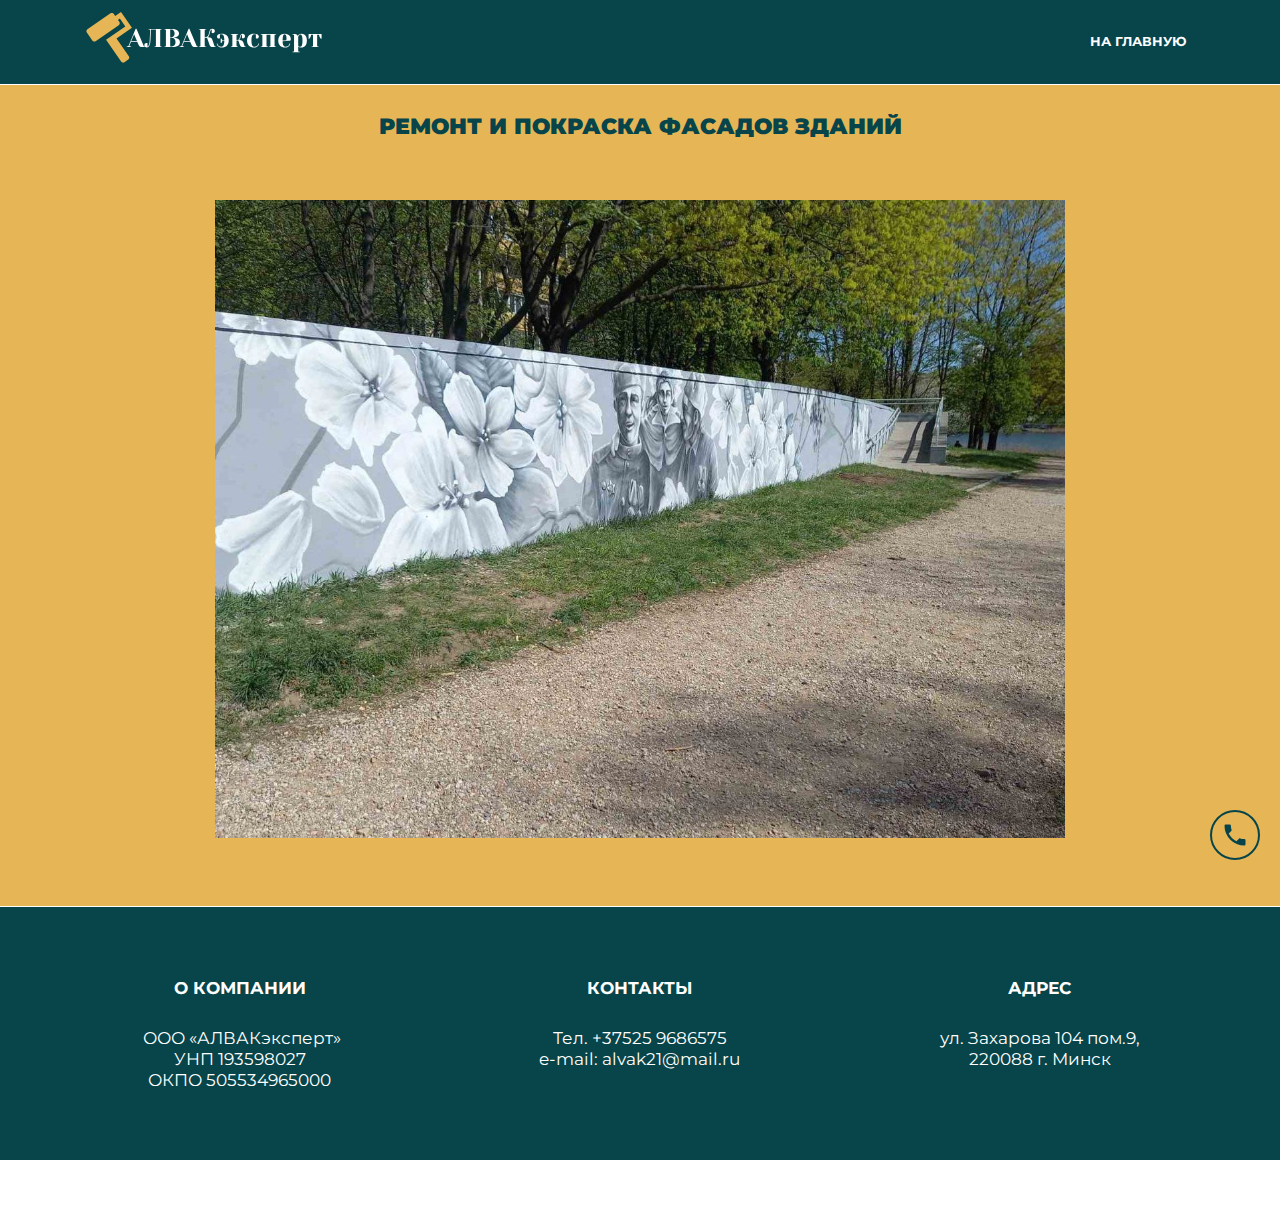
<file: facades.html>
<!DOCTYPE html>
<html lang="en">
  <head>
    <meta charset="UTF-8" />
    <meta http-equiv="X-UA-Compatible" content="IE=edge" />
    <meta name="viewport" content="width=device-width, initial-scale=1.0" />
    <meta
      name="keywords"
      content="АЛВАКэксперт, алвак, ремонт минск, ремонт подъездов, почтовые ящики минск"
    />
    <meta
      name="description"
      content="Компания, выполняющая все виды ремонтых работ в городе Минске"
    />
    <link rel="stylesheet" href="style/style.css" />
    <title>АЛВАКэксперт - все виды ремонта</title>
  </head>
  <body>
    <header class="header">
      <div class="container">
        <a class="header__logo" href="/">
          <svg
            width="154"
            height="49"
            viewBox="0 0 154 49"
            fill="none"
            xmlns="http://www.w3.org/2000/svg"
          >
            <path
              d="M31.68 28.76L32.96 28.28L37.36 17.64H37.84L42.4 28.52L43.2 28.76V29H41.28C40.7253 29 40.272 28.8773 39.92 28.632C39.568 28.376 39.3067 28.0453 39.136 27.64L38.32 25.72H34.496L33.44 28.28L34.64 28.76V29H31.68V28.76ZM34.656 25.32H38.16L36.4 21.112L34.656 25.32ZM44.315 29.24C43.8457 29.24 43.4617 29.1067 43.163 28.84C42.8643 28.5627 42.715 28.216 42.715 27.8C42.715 27.3947 42.8377 27.0693 43.083 26.824C43.3283 26.568 43.6323 26.44 43.995 26.44C44.0803 26.44 44.1657 26.4507 44.251 26.472C44.3363 26.4827 44.395 26.488 44.427 26.488L44.635 26.52V28.76C44.987 28.6533 45.2857 28.3333 45.531 27.8C45.787 27.256 45.9417 26.3227 45.995 25L46.315 18.36L45.195 18.04V17.8H53.435V18.04L52.475 18.28V28.52L53.435 28.76V29H48.875V28.76L49.835 28.52V18.2H46.795L46.475 25C46.3897 26.5253 46.155 27.6133 45.771 28.264C45.387 28.9147 44.9017 29.24 44.315 29.24ZM55.0344 28.76L55.9944 28.52V18.28L55.0344 18.04V17.8H59.3544C60.9757 17.8 62.165 18.0613 62.9224 18.584C63.6904 19.096 64.0744 19.768 64.0744 20.6C64.0744 21.176 63.909 21.64 63.5784 21.992C63.2477 22.344 62.8264 22.6053 62.3144 22.776C61.7704 22.968 61.1837 23.0693 60.5544 23.08V23.16C61.333 23.192 62.0104 23.3093 62.5864 23.512C63.173 23.704 63.6584 24.0027 64.0424 24.408C64.437 24.8133 64.6344 25.3307 64.6344 25.96C64.6344 26.9093 64.245 27.656 63.4664 28.2C62.6877 28.7333 61.4237 29 59.6744 29H55.0344V28.76ZM59.3544 22.92C59.7064 22.92 60.0317 22.824 60.3304 22.632C60.6397 22.4293 60.885 22.152 61.0664 21.8C61.2584 21.4373 61.3544 21.0373 61.3544 20.6C61.3544 20.1307 61.2584 19.7147 61.0664 19.352C60.885 18.9893 60.6397 18.7067 60.3304 18.504C60.0317 18.3013 59.7064 18.2 59.3544 18.2H58.6344V22.92H59.3544ZM59.6744 28.6C60.3357 28.6 60.8744 28.3653 61.2904 27.896C61.7064 27.4267 61.9144 26.7813 61.9144 25.96C61.9144 25.1387 61.7064 24.4933 61.2904 24.024C60.8744 23.5547 60.3357 23.32 59.6744 23.32H58.6344V28.6H59.6744ZM64.305 28.76L65.585 28.28L69.985 17.64H70.465L75.025 28.52L75.825 28.76V29H73.905C73.3503 29 72.897 28.8773 72.545 28.632C72.193 28.376 71.9317 28.0453 71.761 27.64L70.945 25.72H67.121L66.065 28.28L67.265 28.76V29H64.305V28.76ZM67.281 25.32H70.785L69.025 21.112L67.281 25.32ZM76.3 28.76L77.26 28.52V18.28L76.3 18.04V17.8H80.86V18.04L79.9 18.28V22.84H80.7C81.5 22.84 82.0333 22.3333 82.3 21.32L82.86 19.24C82.988 18.7493 83.196 18.36 83.484 18.072C83.7827 17.784 84.1347 17.64 84.54 17.64C85.0093 17.64 85.3933 17.7787 85.692 18.056C85.9907 18.3227 86.14 18.664 86.14 19.08C86.14 19.4853 86.0173 19.816 85.772 20.072C85.5267 20.3173 85.2227 20.44 84.86 20.44C84.7107 20.44 84.5613 20.4293 84.412 20.408L84.22 20.36V18.12C84.0387 18.1627 83.868 18.2853 83.708 18.488C83.548 18.68 83.4253 18.9307 83.34 19.24L82.78 21.32C82.62 21.9067 82.4067 22.3333 82.14 22.6C82.0227 22.728 81.8893 22.8347 81.74 22.92H82.14C83.4413 22.92 84.2413 23.3733 84.54 24.28L85.98 28.52L86.78 28.76V29H84.86C84.2947 29 83.8573 28.8827 83.548 28.648C83.2387 28.4133 83.0093 28.0773 82.86 27.64L81.34 23.24H79.9V28.52L80.86 28.76V29H76.3V28.76ZM90.3794 29.24C89.782 29.24 89.254 29.128 88.7954 28.904C88.3367 28.6693 87.9794 28.36 87.7234 27.976C87.4674 27.592 87.3394 27.1867 87.3394 26.76H87.7394C87.7394 27.1013 87.8407 27.4373 88.0434 27.768C88.2567 28.088 88.5394 28.3493 88.8914 28.552C89.254 28.744 89.6434 28.84 90.0594 28.84C90.6354 28.84 91.0887 28.584 91.4194 28.072C91.75 27.5493 91.9367 26.632 91.9794 25.32H90.7794C90.7154 25.5547 90.5874 25.8373 90.3954 26.168C90.342 26.2533 90.294 26.3227 90.2514 26.376C90.2087 26.4293 90.1714 26.4773 90.1394 26.52H89.7394V23.72H90.1394L90.3954 24.088C90.598 24.4187 90.726 24.696 90.7794 24.92H91.9794C91.9794 23.5013 91.8087 22.5093 91.4674 21.944C91.1367 21.368 90.6674 21.08 90.0594 21.08C89.8354 21.08 89.6434 21.1067 89.4834 21.16L89.2594 21.24V23.64L89.0514 23.688C88.8807 23.7093 88.7367 23.72 88.6194 23.72C88.2567 23.72 87.9634 23.6133 87.7394 23.4C87.526 23.176 87.4194 22.8827 87.4194 22.52C87.4194 22.0293 87.6647 21.6133 88.1554 21.272C88.6567 20.9307 89.398 20.76 90.3794 20.76C91.734 20.76 92.79 21.1387 93.5474 21.896C94.3154 22.6427 94.6994 23.6773 94.6994 25C94.6994 26.3227 94.3154 27.3627 93.5474 28.12C92.79 28.8667 91.734 29.24 90.3794 29.24ZM95.9838 28.76L96.9438 28.52V21.48L95.9838 21.24V21H100.464V21.24L99.5038 21.48V24.6H100.064C100.373 24.6 100.64 24.504 100.864 24.312C101.088 24.1093 101.248 23.8587 101.344 23.56L101.744 22.12C102 21.2667 102.48 20.84 103.184 20.84C103.664 20.84 104.037 20.968 104.304 21.224C104.57 21.48 104.704 21.832 104.704 22.28C104.704 22.6853 104.592 23 104.368 23.224C104.154 23.448 103.866 23.56 103.504 23.56C103.354 23.56 103.205 23.5493 103.056 23.528L102.864 23.48V21.32C102.544 21.4053 102.33 21.672 102.224 22.12L101.824 23.56C101.717 23.9333 101.541 24.232 101.296 24.456C101.21 24.5413 101.093 24.616 100.944 24.68H101.424C102.053 24.68 102.544 24.808 102.896 25.064C103.258 25.3093 103.514 25.6347 103.664 26.04L104.464 28.52L105.264 28.76V29H103.584C103.018 29 102.56 28.872 102.208 28.616C101.866 28.36 101.632 28.0347 101.504 27.64L100.624 25H99.5038V28.52L100.464 28.76V29H95.9838V28.76ZM110.304 29.24C108.938 29.24 107.877 28.8667 107.12 28.12C106.362 27.3627 105.984 26.3227 105.984 25C105.984 23.6773 106.362 22.6427 107.12 21.896C107.877 21.1387 108.938 20.76 110.304 20.76C111.285 20.76 112.021 20.9307 112.512 21.272C113.013 21.6133 113.264 22.0293 113.264 22.52C113.264 22.8827 113.152 23.176 112.928 23.4C112.714 23.6133 112.426 23.72 112.064 23.72C111.914 23.72 111.765 23.7093 111.616 23.688L111.424 23.64V21.24L111.2 21.16C111.04 21.1067 110.848 21.08 110.624 21.08C110.016 21.08 109.541 21.368 109.2 21.944C108.869 22.52 108.704 23.5387 108.704 25C108.704 26.4187 108.869 27.416 109.2 27.992C109.541 28.5573 110.016 28.84 110.624 28.84C111.04 28.84 111.424 28.744 111.776 28.552C112.138 28.3493 112.421 28.088 112.624 27.768C112.837 27.4373 112.944 27.1013 112.944 26.76H113.344C113.344 27.1867 113.216 27.592 112.96 27.976C112.704 28.36 112.346 28.6693 111.888 28.904C111.429 29.128 110.901 29.24 110.304 29.24ZM114.468 29V28.76L115.428 28.52V21.48L114.468 21.24V21H123.908V21.24L122.948 21.48V28.52L123.908 28.76V29H119.428V28.76L120.388 28.52V21.4H117.988V28.52L118.948 28.76V29H114.468ZM129.507 29.24C128.142 29.24 127.08 28.8667 126.323 28.12C125.566 27.3627 125.187 26.3227 125.187 25C125.187 24.136 125.352 23.384 125.683 22.744C126.014 22.104 126.472 21.6133 127.059 21.272C127.656 20.9307 128.339 20.76 129.107 20.76C129.875 20.76 130.547 20.904 131.123 21.192C131.71 21.48 132.158 21.8693 132.467 22.36C132.787 22.84 132.947 23.3733 132.947 23.96C132.947 24.2267 132.92 24.456 132.867 24.648L132.787 24.92C132.328 25.016 131.832 25.096 131.299 25.16C130.179 25.32 129.048 25.4 127.907 25.4C127.907 26.6373 128.078 27.5227 128.419 28.056C128.76 28.5787 129.23 28.84 129.827 28.84C130.243 28.84 130.627 28.744 130.979 28.552C131.342 28.3493 131.624 28.088 131.827 27.768C132.04 27.4373 132.147 27.1013 132.147 26.76H132.547C132.547 27.1867 132.419 27.592 132.163 27.976C131.907 28.36 131.55 28.6693 131.091 28.904C130.632 29.128 130.104 29.24 129.507 29.24ZM127.907 25C128.59 25 129.144 24.9733 129.571 24.92C129.752 24.9093 129.944 24.8827 130.147 24.84C130.158 24.7867 130.184 24.6693 130.227 24.488C130.28 24.2213 130.307 23.9387 130.307 23.64C130.307 22.7547 130.19 22.1093 129.955 21.704C129.72 21.288 129.438 21.08 129.107 21.08C128.307 21.08 127.907 22.3867 127.907 25ZM133.98 31.96L134.94 31.72V21.48L133.98 21.24V21H135.42C136.049 21 136.545 21.2027 136.908 21.608C137.047 21.768 137.164 21.9653 137.26 22.2C137.399 21.9227 137.575 21.6827 137.788 21.48C138.268 21 138.865 20.76 139.58 20.76C140.209 20.76 140.769 20.9253 141.26 21.256C141.751 21.576 142.14 22.056 142.428 22.696C142.716 23.3253 142.86 24.0933 142.86 25C142.86 26.3653 142.54 27.416 141.9 28.152C141.271 28.8773 140.417 29.24 139.34 29.24C138.828 29.24 138.38 29.1333 137.996 28.92C137.836 28.8453 137.671 28.7387 137.5 28.6V31.72L138.46 31.96V32.2H133.98V31.96ZM138.7 28.76C139.159 28.76 139.511 28.4933 139.756 27.96C140.012 27.4267 140.14 26.44 140.14 25C140.14 23.624 140.023 22.6693 139.788 22.136C139.564 21.592 139.281 21.32 138.94 21.32C138.535 21.32 138.172 21.5333 137.852 21.96C137.713 22.1413 137.596 22.3547 137.5 22.6V28.12C137.649 28.2693 137.767 28.376 137.852 28.44C138.14 28.6533 138.423 28.76 138.7 28.76ZM145.66 28.76L146.62 28.52V21.4H145.42C145.42 21.9867 145.244 22.5787 144.892 23.176C144.753 23.4 144.583 23.608 144.38 23.8H143.9V21H151.9V23.8H151.42C151.217 23.6187 151.041 23.4107 150.892 23.176C150.551 22.6 150.38 22.008 150.38 21.4H149.18V28.52L150.14 28.76V29H145.66V28.76Z"
              fill="white"
            />
            <g clip-path="url(#clip0_73_13)">
              <path
                d="M24.7462 9.8065L23.9025 8.58474C23.6787 8.26072 23.339 8.03634 22.9581 7.96098C22.5773 7.88562 22.1864 7.96545 21.8715 8.18291L7.62391 18.0219C7.30901 18.2393 7.09591 18.5766 7.03148 18.9595C6.96704 19.3424 7.05655 19.7395 7.28032 20.0635L10.6551 24.9506C10.8789 25.2746 11.2186 25.499 11.5995 25.5743C11.9804 25.6497 12.3713 25.5698 12.6862 25.3524L26.9337 15.5134C27.2486 15.296 27.4617 14.9587 27.5262 14.5758C27.5906 14.1929 27.5011 13.7958 27.2773 13.4718L26.4336 12.25L27.6209 11.4301L30.9957 16.3171L19.1228 24.5162L28.4035 37.9555C28.6273 38.2795 28.967 38.5039 29.3479 38.5793C29.7288 38.6546 30.1197 38.5748 30.4345 38.3574L32.8091 36.7175C33.124 36.5001 33.3371 36.1628 33.4016 35.7799C33.466 35.397 33.3765 34.9999 33.1527 34.6759L25.5594 23.6801L35.0577 17.1208L28.3081 7.34675L24.7462 9.8065Z"
                fill="#E6B656"
              />
            </g>
            <defs>
              <clipPath id="clip0_73_13">
                <rect
                  width="34.6294"
                  height="35.6343"
                  fill="white"
                  transform="translate(0 19.6779) rotate(-34.6279)"
                />
              </clipPath>
            </defs>
          </svg>
        </a>
        <nav class="header__navigation">
          <ul class="header__menu">
            <li class="header__nav">
              <a href="/">на главную</a>
            </li>
          </ul>
        </nav>
        <div class="menuMobile">
          <a href="/">на главную</a>
        </div>
      </div>
    </header>

    <section class="facades">
      <div class="container">
        <h2 class="facades__subtitle">Ремонт и покраска фасадов зданий</h2>
        <div class="facades__block">
          <div class="facades__picture">
            <img src="media/facades/facades1.jpg" alt="img1" />
          </div>
        </div>
      </div>
    </section>

    <footer class="footer">
      <div class="container">
        <article class="footer__item">
          <h3 class="footer__title">О компании</h3>
          <p class="footer__text">
             ООО «АЛВАКэксперт»<br />УНП 193598027<br />ОКПО 505534965000
          </p>
        </article>
        <article class="footer__item">
          <h3 class="footer__title">Контакты</h3>
          <p class="footer__text">
            Тел. +37525 9686575 <br />e-mail: alvak21@mail.ru
          </p>
        </article>
        <article class="footer__item">
          <h3 class="footer__title footer__title-about">Адрес</h3>
          <p class="footer__text">
            ул. Захарова 104 пом.9, <br />220088 г. Минск
          </p>
        </article>
      </div>
    </footer>
    <a class="phone" href="tel:+375259686575">
      <svg style="width: 28px; height: 28px" viewBox="0 0 24 24">
        <path
          fill="#08454a"
          d="M6.62,10.79C8.06,13.62 10.38,15.94 13.21,17.38L15.41,15.18C15.69,14.9 16.08,14.82 16.43,14.93C17.55,15.3 18.75,15.5 20,15.5A1,1 0 0,1 21,16.5V20A1,1 0 0,1 20,21A17,17 0 0,1 3,4A1,1 0 0,1 4,3H7.5A1,1 0 0,1 8.5,4C8.5,5.25 8.7,6.45 9.07,7.57C9.18,7.92 9.1,8.31 8.82,8.59L6.62,10.79Z"
        />
      </svg>
    </a>
  </body>
</html>
</file>
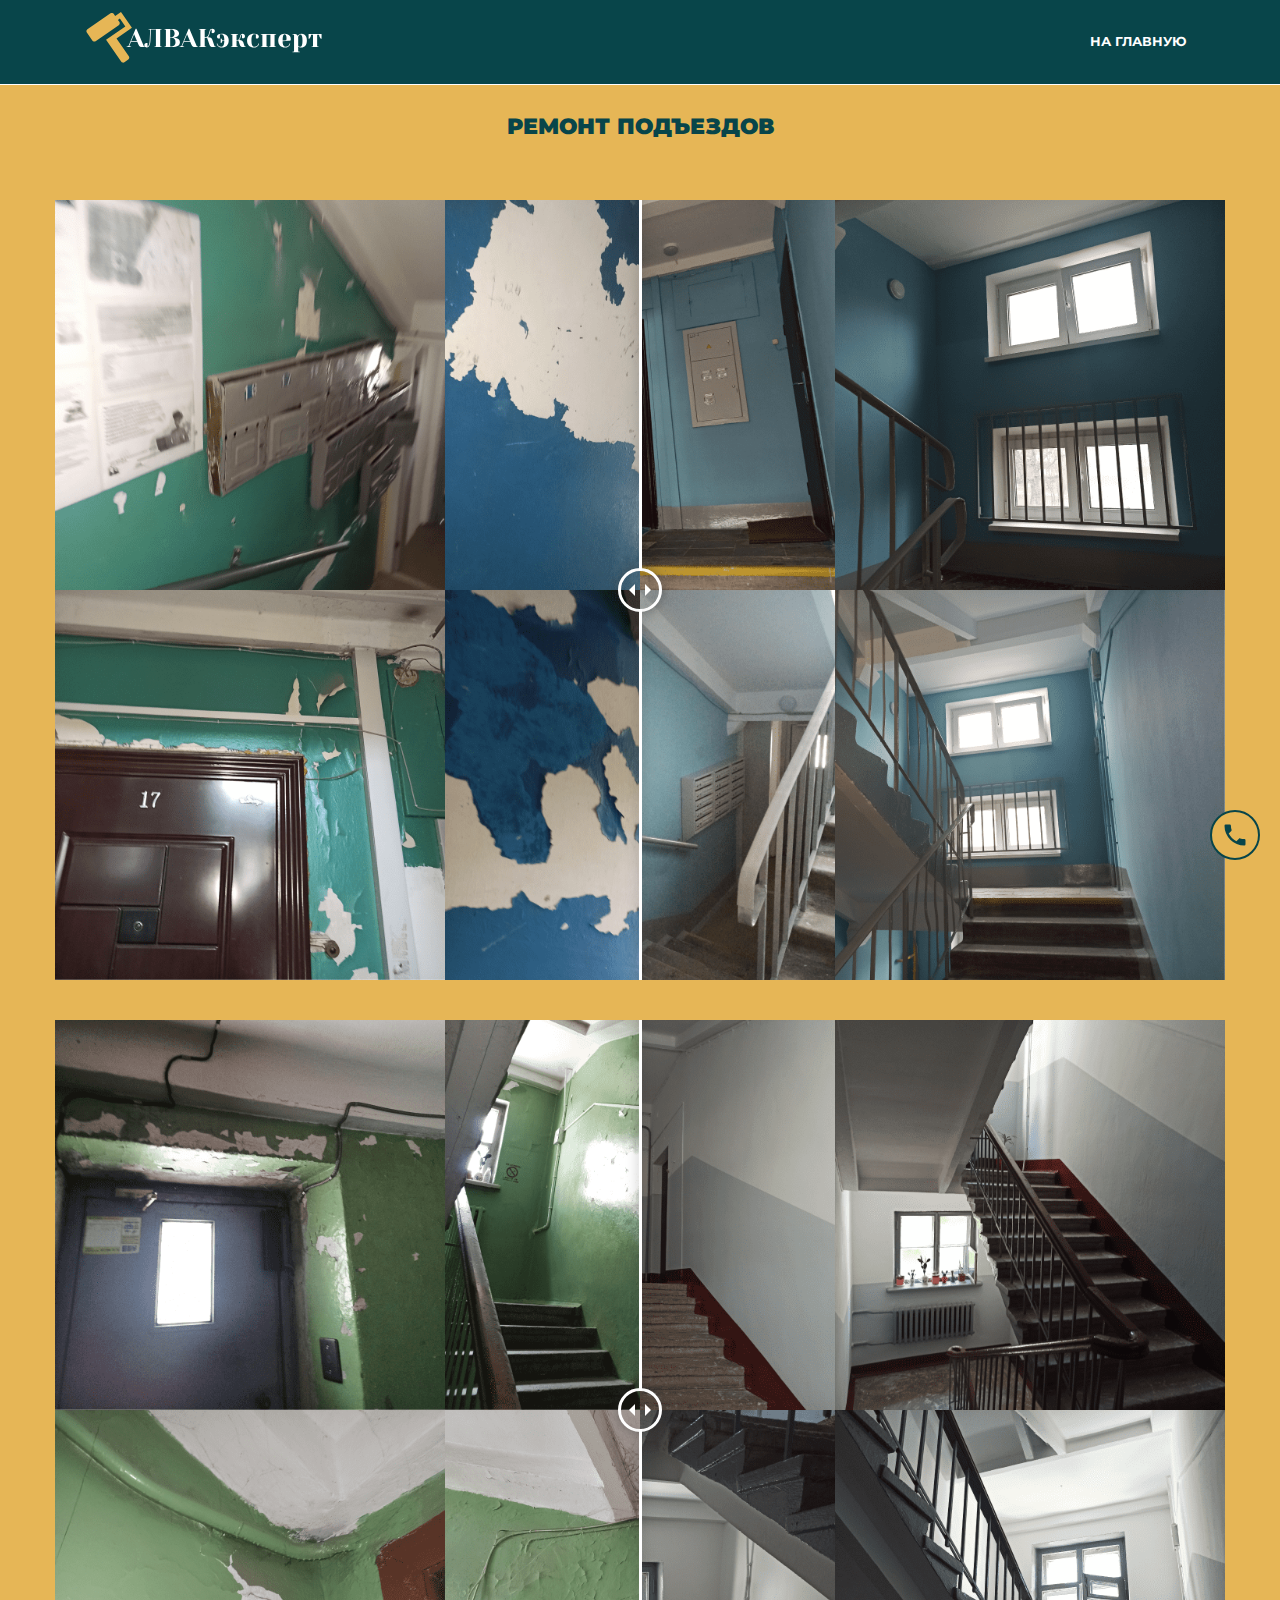
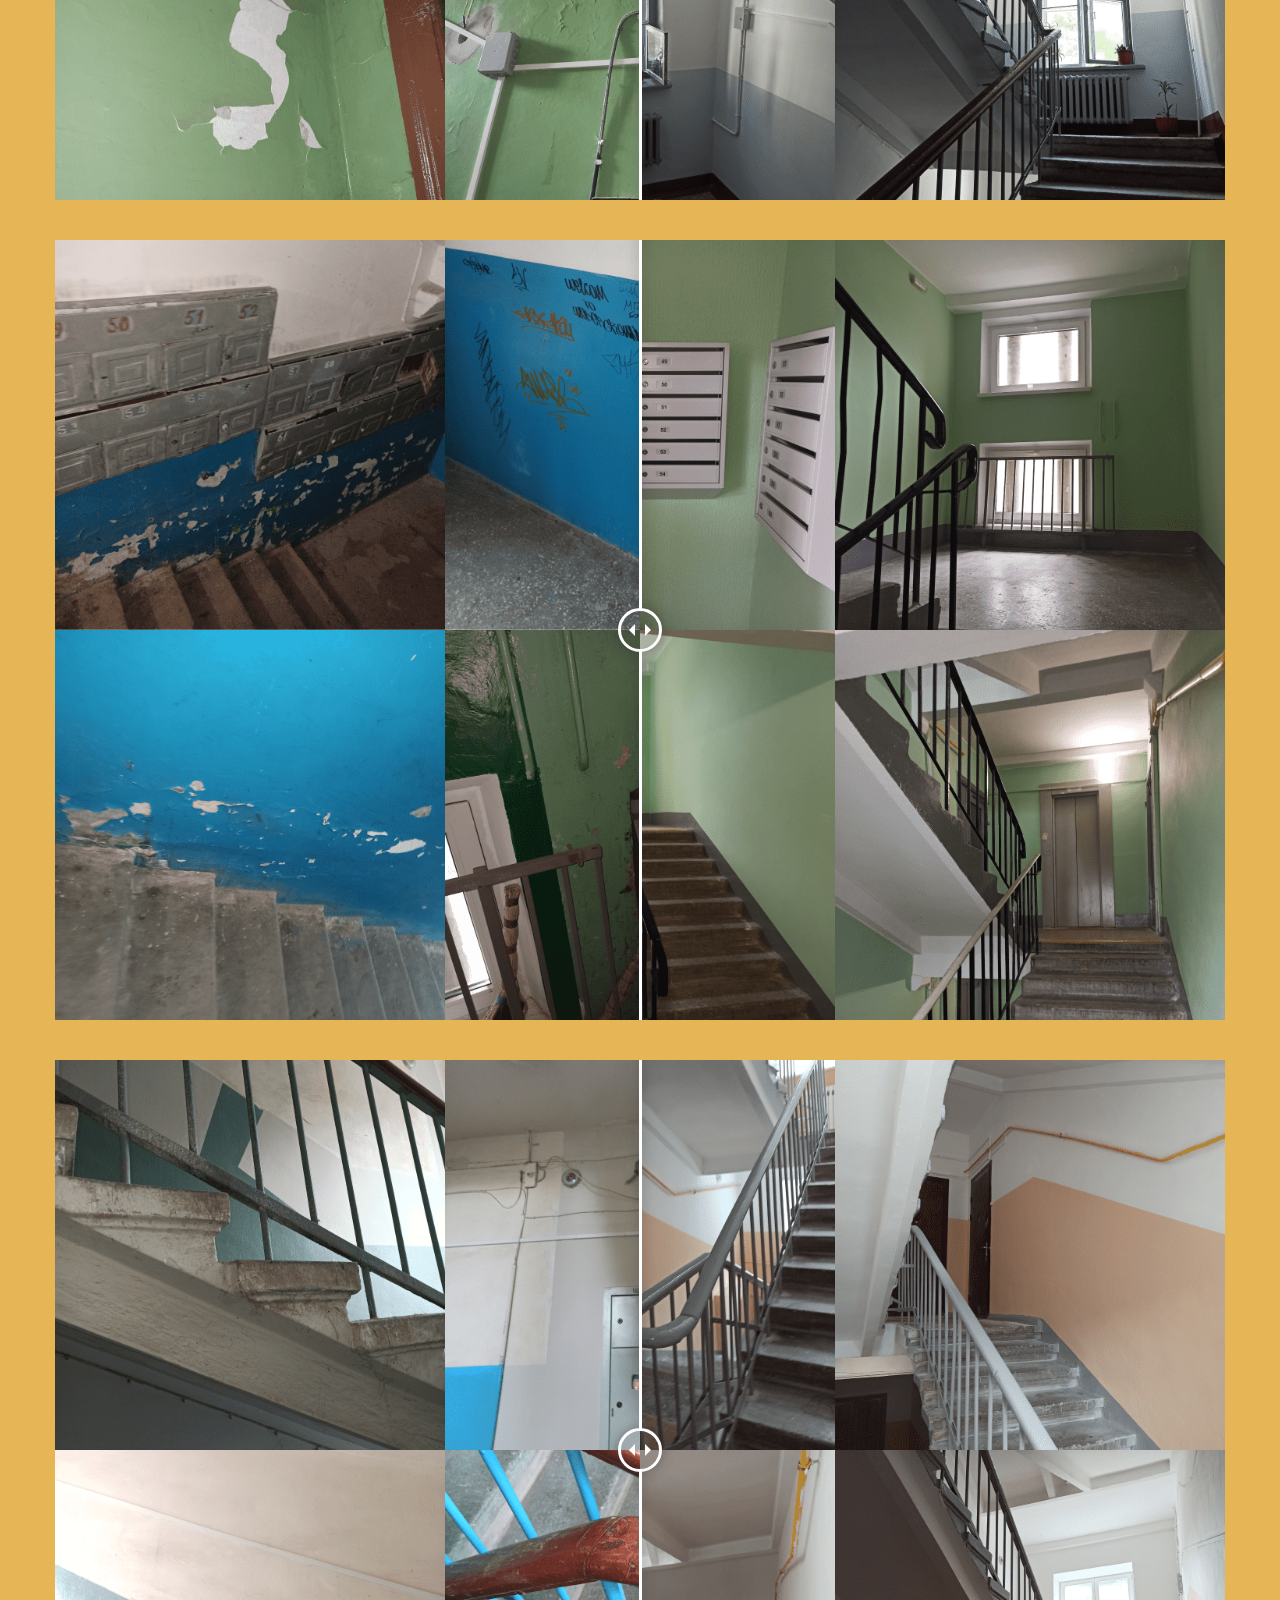
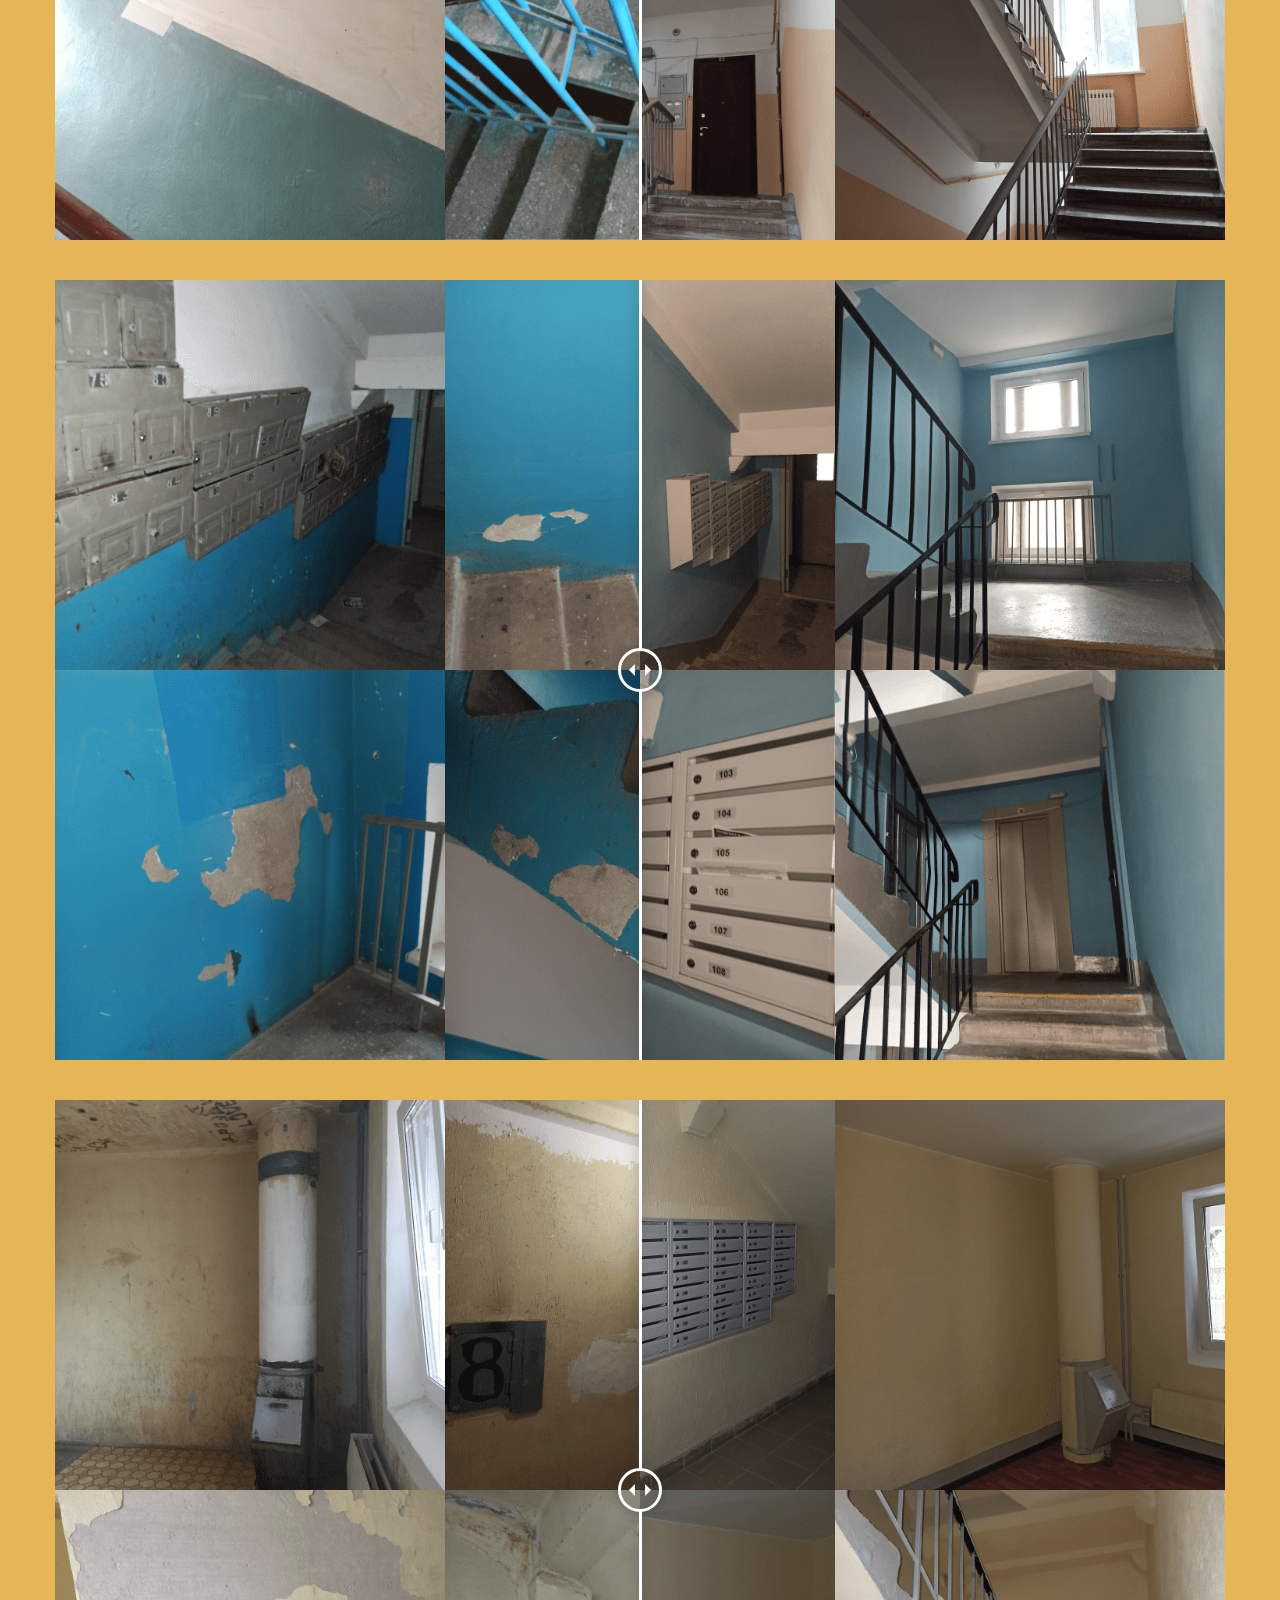
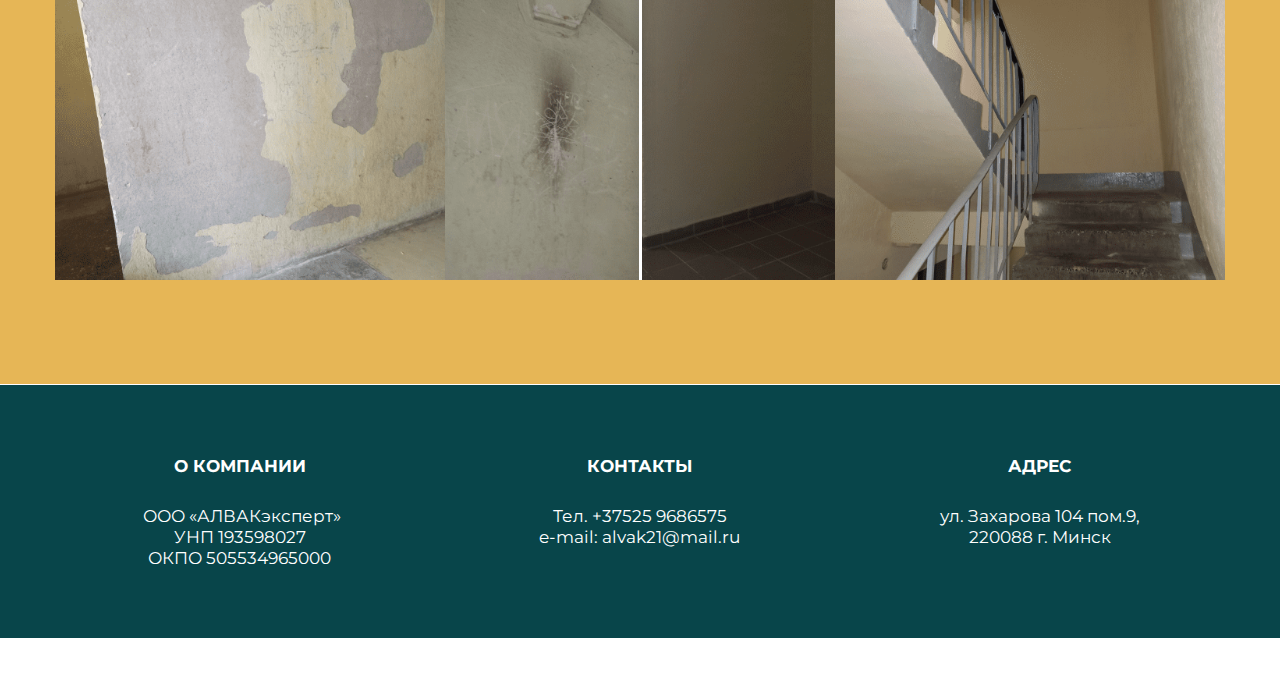
<file: porch_repair.html>
<!DOCTYPE html>
<html lang="en">
  <head>
    <meta charset="UTF-8" />
    <meta http-equiv="X-UA-Compatible" content="IE=edge" />
    <meta name="viewport" content="width=device-width, initial-scale=1.0" />
    <meta
      name="keywords"
      content="АЛВАКэксперт, алвак, ремонт минск, ремонт подъездов, почтовые ящики минск"
    />
    <meta
      name="description"
      content="Компания, выполняющая все виды ремонтых работ в городе Минске"
    />
    <link rel="stylesheet" href="style/style.css" />
    <link rel="stylesheet" href="style/twentytwenty.css" />
    <title>АЛВАКэксперт - все виды ремонта</title>
  </head>
  <body>
    <header class="header">
      <div class="container">
        <a class="header__logo" href="/">
          <svg
            width="154"
            height="49"
            viewBox="0 0 154 49"
            fill="none"
            xmlns="http://www.w3.org/2000/svg"
          >
            <path
              d="M31.68 28.76L32.96 28.28L37.36 17.64H37.84L42.4 28.52L43.2 28.76V29H41.28C40.7253 29 40.272 28.8773 39.92 28.632C39.568 28.376 39.3067 28.0453 39.136 27.64L38.32 25.72H34.496L33.44 28.28L34.64 28.76V29H31.68V28.76ZM34.656 25.32H38.16L36.4 21.112L34.656 25.32ZM44.315 29.24C43.8457 29.24 43.4617 29.1067 43.163 28.84C42.8643 28.5627 42.715 28.216 42.715 27.8C42.715 27.3947 42.8377 27.0693 43.083 26.824C43.3283 26.568 43.6323 26.44 43.995 26.44C44.0803 26.44 44.1657 26.4507 44.251 26.472C44.3363 26.4827 44.395 26.488 44.427 26.488L44.635 26.52V28.76C44.987 28.6533 45.2857 28.3333 45.531 27.8C45.787 27.256 45.9417 26.3227 45.995 25L46.315 18.36L45.195 18.04V17.8H53.435V18.04L52.475 18.28V28.52L53.435 28.76V29H48.875V28.76L49.835 28.52V18.2H46.795L46.475 25C46.3897 26.5253 46.155 27.6133 45.771 28.264C45.387 28.9147 44.9017 29.24 44.315 29.24ZM55.0344 28.76L55.9944 28.52V18.28L55.0344 18.04V17.8H59.3544C60.9757 17.8 62.165 18.0613 62.9224 18.584C63.6904 19.096 64.0744 19.768 64.0744 20.6C64.0744 21.176 63.909 21.64 63.5784 21.992C63.2477 22.344 62.8264 22.6053 62.3144 22.776C61.7704 22.968 61.1837 23.0693 60.5544 23.08V23.16C61.333 23.192 62.0104 23.3093 62.5864 23.512C63.173 23.704 63.6584 24.0027 64.0424 24.408C64.437 24.8133 64.6344 25.3307 64.6344 25.96C64.6344 26.9093 64.245 27.656 63.4664 28.2C62.6877 28.7333 61.4237 29 59.6744 29H55.0344V28.76ZM59.3544 22.92C59.7064 22.92 60.0317 22.824 60.3304 22.632C60.6397 22.4293 60.885 22.152 61.0664 21.8C61.2584 21.4373 61.3544 21.0373 61.3544 20.6C61.3544 20.1307 61.2584 19.7147 61.0664 19.352C60.885 18.9893 60.6397 18.7067 60.3304 18.504C60.0317 18.3013 59.7064 18.2 59.3544 18.2H58.6344V22.92H59.3544ZM59.6744 28.6C60.3357 28.6 60.8744 28.3653 61.2904 27.896C61.7064 27.4267 61.9144 26.7813 61.9144 25.96C61.9144 25.1387 61.7064 24.4933 61.2904 24.024C60.8744 23.5547 60.3357 23.32 59.6744 23.32H58.6344V28.6H59.6744ZM64.305 28.76L65.585 28.28L69.985 17.64H70.465L75.025 28.52L75.825 28.76V29H73.905C73.3503 29 72.897 28.8773 72.545 28.632C72.193 28.376 71.9317 28.0453 71.761 27.64L70.945 25.72H67.121L66.065 28.28L67.265 28.76V29H64.305V28.76ZM67.281 25.32H70.785L69.025 21.112L67.281 25.32ZM76.3 28.76L77.26 28.52V18.28L76.3 18.04V17.8H80.86V18.04L79.9 18.28V22.84H80.7C81.5 22.84 82.0333 22.3333 82.3 21.32L82.86 19.24C82.988 18.7493 83.196 18.36 83.484 18.072C83.7827 17.784 84.1347 17.64 84.54 17.64C85.0093 17.64 85.3933 17.7787 85.692 18.056C85.9907 18.3227 86.14 18.664 86.14 19.08C86.14 19.4853 86.0173 19.816 85.772 20.072C85.5267 20.3173 85.2227 20.44 84.86 20.44C84.7107 20.44 84.5613 20.4293 84.412 20.408L84.22 20.36V18.12C84.0387 18.1627 83.868 18.2853 83.708 18.488C83.548 18.68 83.4253 18.9307 83.34 19.24L82.78 21.32C82.62 21.9067 82.4067 22.3333 82.14 22.6C82.0227 22.728 81.8893 22.8347 81.74 22.92H82.14C83.4413 22.92 84.2413 23.3733 84.54 24.28L85.98 28.52L86.78 28.76V29H84.86C84.2947 29 83.8573 28.8827 83.548 28.648C83.2387 28.4133 83.0093 28.0773 82.86 27.64L81.34 23.24H79.9V28.52L80.86 28.76V29H76.3V28.76ZM90.3794 29.24C89.782 29.24 89.254 29.128 88.7954 28.904C88.3367 28.6693 87.9794 28.36 87.7234 27.976C87.4674 27.592 87.3394 27.1867 87.3394 26.76H87.7394C87.7394 27.1013 87.8407 27.4373 88.0434 27.768C88.2567 28.088 88.5394 28.3493 88.8914 28.552C89.254 28.744 89.6434 28.84 90.0594 28.84C90.6354 28.84 91.0887 28.584 91.4194 28.072C91.75 27.5493 91.9367 26.632 91.9794 25.32H90.7794C90.7154 25.5547 90.5874 25.8373 90.3954 26.168C90.342 26.2533 90.294 26.3227 90.2514 26.376C90.2087 26.4293 90.1714 26.4773 90.1394 26.52H89.7394V23.72H90.1394L90.3954 24.088C90.598 24.4187 90.726 24.696 90.7794 24.92H91.9794C91.9794 23.5013 91.8087 22.5093 91.4674 21.944C91.1367 21.368 90.6674 21.08 90.0594 21.08C89.8354 21.08 89.6434 21.1067 89.4834 21.16L89.2594 21.24V23.64L89.0514 23.688C88.8807 23.7093 88.7367 23.72 88.6194 23.72C88.2567 23.72 87.9634 23.6133 87.7394 23.4C87.526 23.176 87.4194 22.8827 87.4194 22.52C87.4194 22.0293 87.6647 21.6133 88.1554 21.272C88.6567 20.9307 89.398 20.76 90.3794 20.76C91.734 20.76 92.79 21.1387 93.5474 21.896C94.3154 22.6427 94.6994 23.6773 94.6994 25C94.6994 26.3227 94.3154 27.3627 93.5474 28.12C92.79 28.8667 91.734 29.24 90.3794 29.24ZM95.9838 28.76L96.9438 28.52V21.48L95.9838 21.24V21H100.464V21.24L99.5038 21.48V24.6H100.064C100.373 24.6 100.64 24.504 100.864 24.312C101.088 24.1093 101.248 23.8587 101.344 23.56L101.744 22.12C102 21.2667 102.48 20.84 103.184 20.84C103.664 20.84 104.037 20.968 104.304 21.224C104.57 21.48 104.704 21.832 104.704 22.28C104.704 22.6853 104.592 23 104.368 23.224C104.154 23.448 103.866 23.56 103.504 23.56C103.354 23.56 103.205 23.5493 103.056 23.528L102.864 23.48V21.32C102.544 21.4053 102.33 21.672 102.224 22.12L101.824 23.56C101.717 23.9333 101.541 24.232 101.296 24.456C101.21 24.5413 101.093 24.616 100.944 24.68H101.424C102.053 24.68 102.544 24.808 102.896 25.064C103.258 25.3093 103.514 25.6347 103.664 26.04L104.464 28.52L105.264 28.76V29H103.584C103.018 29 102.56 28.872 102.208 28.616C101.866 28.36 101.632 28.0347 101.504 27.64L100.624 25H99.5038V28.52L100.464 28.76V29H95.9838V28.76ZM110.304 29.24C108.938 29.24 107.877 28.8667 107.12 28.12C106.362 27.3627 105.984 26.3227 105.984 25C105.984 23.6773 106.362 22.6427 107.12 21.896C107.877 21.1387 108.938 20.76 110.304 20.76C111.285 20.76 112.021 20.9307 112.512 21.272C113.013 21.6133 113.264 22.0293 113.264 22.52C113.264 22.8827 113.152 23.176 112.928 23.4C112.714 23.6133 112.426 23.72 112.064 23.72C111.914 23.72 111.765 23.7093 111.616 23.688L111.424 23.64V21.24L111.2 21.16C111.04 21.1067 110.848 21.08 110.624 21.08C110.016 21.08 109.541 21.368 109.2 21.944C108.869 22.52 108.704 23.5387 108.704 25C108.704 26.4187 108.869 27.416 109.2 27.992C109.541 28.5573 110.016 28.84 110.624 28.84C111.04 28.84 111.424 28.744 111.776 28.552C112.138 28.3493 112.421 28.088 112.624 27.768C112.837 27.4373 112.944 27.1013 112.944 26.76H113.344C113.344 27.1867 113.216 27.592 112.96 27.976C112.704 28.36 112.346 28.6693 111.888 28.904C111.429 29.128 110.901 29.24 110.304 29.24ZM114.468 29V28.76L115.428 28.52V21.48L114.468 21.24V21H123.908V21.24L122.948 21.48V28.52L123.908 28.76V29H119.428V28.76L120.388 28.52V21.4H117.988V28.52L118.948 28.76V29H114.468ZM129.507 29.24C128.142 29.24 127.08 28.8667 126.323 28.12C125.566 27.3627 125.187 26.3227 125.187 25C125.187 24.136 125.352 23.384 125.683 22.744C126.014 22.104 126.472 21.6133 127.059 21.272C127.656 20.9307 128.339 20.76 129.107 20.76C129.875 20.76 130.547 20.904 131.123 21.192C131.71 21.48 132.158 21.8693 132.467 22.36C132.787 22.84 132.947 23.3733 132.947 23.96C132.947 24.2267 132.92 24.456 132.867 24.648L132.787 24.92C132.328 25.016 131.832 25.096 131.299 25.16C130.179 25.32 129.048 25.4 127.907 25.4C127.907 26.6373 128.078 27.5227 128.419 28.056C128.76 28.5787 129.23 28.84 129.827 28.84C130.243 28.84 130.627 28.744 130.979 28.552C131.342 28.3493 131.624 28.088 131.827 27.768C132.04 27.4373 132.147 27.1013 132.147 26.76H132.547C132.547 27.1867 132.419 27.592 132.163 27.976C131.907 28.36 131.55 28.6693 131.091 28.904C130.632 29.128 130.104 29.24 129.507 29.24ZM127.907 25C128.59 25 129.144 24.9733 129.571 24.92C129.752 24.9093 129.944 24.8827 130.147 24.84C130.158 24.7867 130.184 24.6693 130.227 24.488C130.28 24.2213 130.307 23.9387 130.307 23.64C130.307 22.7547 130.19 22.1093 129.955 21.704C129.72 21.288 129.438 21.08 129.107 21.08C128.307 21.08 127.907 22.3867 127.907 25ZM133.98 31.96L134.94 31.72V21.48L133.98 21.24V21H135.42C136.049 21 136.545 21.2027 136.908 21.608C137.047 21.768 137.164 21.9653 137.26 22.2C137.399 21.9227 137.575 21.6827 137.788 21.48C138.268 21 138.865 20.76 139.58 20.76C140.209 20.76 140.769 20.9253 141.26 21.256C141.751 21.576 142.14 22.056 142.428 22.696C142.716 23.3253 142.86 24.0933 142.86 25C142.86 26.3653 142.54 27.416 141.9 28.152C141.271 28.8773 140.417 29.24 139.34 29.24C138.828 29.24 138.38 29.1333 137.996 28.92C137.836 28.8453 137.671 28.7387 137.5 28.6V31.72L138.46 31.96V32.2H133.98V31.96ZM138.7 28.76C139.159 28.76 139.511 28.4933 139.756 27.96C140.012 27.4267 140.14 26.44 140.14 25C140.14 23.624 140.023 22.6693 139.788 22.136C139.564 21.592 139.281 21.32 138.94 21.32C138.535 21.32 138.172 21.5333 137.852 21.96C137.713 22.1413 137.596 22.3547 137.5 22.6V28.12C137.649 28.2693 137.767 28.376 137.852 28.44C138.14 28.6533 138.423 28.76 138.7 28.76ZM145.66 28.76L146.62 28.52V21.4H145.42C145.42 21.9867 145.244 22.5787 144.892 23.176C144.753 23.4 144.583 23.608 144.38 23.8H143.9V21H151.9V23.8H151.42C151.217 23.6187 151.041 23.4107 150.892 23.176C150.551 22.6 150.38 22.008 150.38 21.4H149.18V28.52L150.14 28.76V29H145.66V28.76Z"
              fill="white"
            />
            <g clip-path="url(#clip0_73_13)">
              <path
                d="M24.7462 9.8065L23.9025 8.58474C23.6787 8.26072 23.339 8.03634 22.9581 7.96098C22.5773 7.88562 22.1864 7.96545 21.8715 8.18291L7.62391 18.0219C7.30901 18.2393 7.09591 18.5766 7.03148 18.9595C6.96704 19.3424 7.05655 19.7395 7.28032 20.0635L10.6551 24.9506C10.8789 25.2746 11.2186 25.499 11.5995 25.5743C11.9804 25.6497 12.3713 25.5698 12.6862 25.3524L26.9337 15.5134C27.2486 15.296 27.4617 14.9587 27.5262 14.5758C27.5906 14.1929 27.5011 13.7958 27.2773 13.4718L26.4336 12.25L27.6209 11.4301L30.9957 16.3171L19.1228 24.5162L28.4035 37.9555C28.6273 38.2795 28.967 38.5039 29.3479 38.5793C29.7288 38.6546 30.1197 38.5748 30.4345 38.3574L32.8091 36.7175C33.124 36.5001 33.3371 36.1628 33.4016 35.7799C33.466 35.397 33.3765 34.9999 33.1527 34.6759L25.5594 23.6801L35.0577 17.1208L28.3081 7.34675L24.7462 9.8065Z"
                fill="#E6B656"
              />
            </g>
            <defs>
              <clipPath id="clip0_73_13">
                <rect
                  width="34.6294"
                  height="35.6343"
                  fill="white"
                  transform="translate(0 19.6779) rotate(-34.6279)"
                />
              </clipPath>
            </defs>
          </svg>
        </a>
        <nav class="header__navigation">
          <ul class="header__menu">
            <li class="header__nav">
              <a href="/">на главную</a>
            </li>
          </ul>
        </nav>
        <div class="menuMobile">
          <a href="/">на главную</a>
        </div>
      </div>
    </header>

    <section class="porch">
      <div class="container">
        <h2 class="porch__subtitle">Ремонт подъездов</h2>

        <div class="before-after">
          <img
            class="before-after__item"
            src="media/after-before/before1.png"
          />
          <img class="before-after__item" src="media/after-before/after1.png" />
        </div>
        <div class="before-after">
          <img
            class="before-after__item"
            src="media/after-before/before2.png"
          />
          <img class="before-after__item" src="media/after-before/after2.png" />
        </div>
        <div class="before-after">
          <img
            class="before-after__item"
            src="media/after-before/before3.png"
          />
          <img class="before-after__item" src="media/after-before/after3.png" />
        </div>
        <div class="before-after">
          <img
            class="before-after__item"
            src="media/after-before/before5.png"
          />
          <img class="before-after__item" src="media/after-before/after5.png" />
        </div>
        <div class="before-after">
          <img
            class="before-after__item"
            src="media/after-before/before4.png"
          />
          <img class="before-after__item" src="media/after-before/after4.png" />
        </div>
        <div class="before-after">
          <img
            class="before-after__item"
            src="media/after-before/before6.png"
          />
          <img class="before-after__item" src="media/after-before/after6.png" />
        </div>
      </div>
    </section>

    <footer class="footer">
      <div class="container">
        <article class="footer__item">
          <h3 class="footer__title">О компании</h3>
          <p class="footer__text">
             ООО «АЛВАКэксперт»<br />УНП 193598027<br />ОКПО 505534965000
          </p>
        </article>
        <article class="footer__item">
          <h3 class="footer__title">Контакты</h3>
          <p class="footer__text">
            Тел. +37525 9686575 <br />e-mail: alvak21@mail.ru
          </p>
        </article>
        <article class="footer__item">
          <h3 class="footer__title footer__title-about">Адрес</h3>
          <p class="footer__text">
            ул. Захарова 104 пом.9, <br />220088 г. Минск
          </p>
        </article>
      </div>
    </footer>
    <a class="phone" href="tel:+375259686575">
      <svg style="width: 28px; height: 28px" viewBox="0 0 24 24">
        <path
          fill="#08454a"
          d="M6.62,10.79C8.06,13.62 10.38,15.94 13.21,17.38L15.41,15.18C15.69,14.9 16.08,14.82 16.43,14.93C17.55,15.3 18.75,15.5 20,15.5A1,1 0 0,1 21,16.5V20A1,1 0 0,1 20,21A17,17 0 0,1 3,4A1,1 0 0,1 4,3H7.5A1,1 0 0,1 8.5,4C8.5,5.25 8.7,6.45 9.07,7.57C9.18,7.92 9.1,8.31 8.82,8.59L6.62,10.79Z"
        />
      </svg>
    </a>
    <script src="https://ajax.googleapis.com/ajax/libs/jquery/3.5.1/jquery.min.js"></script>
    <script src="scripts/jquery.event.move.js"></script>
    <script src="scripts/jquery.twentytwenty.js"></script>
    <script>
      let sliders = document.querySelectorAll(".before-after");

      $(function () {
        $(".before-after").twentytwenty({
          move_slider_on_hover: true,
          no_overlay: true,
        });
      });
    </script>
  </body>
</html>
</file>
<file: style/style.css>
@import url("https://fonts.googleapis.com/css2?family=Montserrat:wght@400;500;600;700;900&display=swap");
* {
  margin: 0;
  padding: 0;
  -webkit-box-sizing: border-box;
          box-sizing: border-box;
  font-family: "Montserrat", sans-serif;
  border: none;
  list-style: none;
}

@-webkit-keyframes icon {
  0% {
    -webkit-transform: scale(1);
            transform: scale(1);
  }
  50% {
    -webkit-transform: scale(1.3);
            transform: scale(1.3);
  }
  100% {
    -webkit-transform: scale(1);
            transform: scale(1);
  }
}

@keyframes icon {
  0% {
    -webkit-transform: scale(1);
            transform: scale(1);
  }
  50% {
    -webkit-transform: scale(1.3);
            transform: scale(1.3);
  }
  100% {
    -webkit-transform: scale(1);
            transform: scale(1);
  }
}

body {
  min-height: 100vh;
}

body.-lock {
  overflow: hidden;
}

.container {
  margin: 0 auto;
  max-width: 1210px;
  padding: 0 20px;
}

.header {
  position: fixed;
  width: 100%;
  z-index: 20;
  background-color: #08454a;
  padding: 0 20px;
  border-bottom: 1px solid #ffffff;
}

.header .container {
  max-width: 1170px;
  display: -webkit-box;
  display: -ms-flexbox;
  display: flex;
  -webkit-box-align: center;
      -ms-flex-align: center;
          align-items: center;
  -webkit-box-pack: justify;
      -ms-flex-pack: justify;
          justify-content: space-between;
}

@media (max-width: 1024px) {
  .header .container {
    max-width: 984px;
  }
}

@media (max-width: 767px) {
  .header .container {
    border-bottom: none;
  }
}

.header__logo {
  width: 250px;
  overflow: hidden;
  display: block;
  -webkit-transition: all 1s linear;
  transition: all 1s linear;
}

@media (max-width: 767px) {
  .header__logo {
    width: 160px;
    padding: 16px 0;
  }
}

.header__logo svg {
  width: 100%;
  height: 100%;
  -o-object-fit: cover;
     object-fit: cover;
}

.header__menu {
  display: -webkit-box;
  display: -ms-flexbox;
  display: flex;
  -webkit-box-pack: justify;
      -ms-flex-pack: justify;
          justify-content: space-between;
}

@media (max-width: 767px) {
  .header__menu {
    display: none;
  }
}

.header__nav {
  list-style: none;
  width: 100%;
  min-width: 134px;
  margin: 0 auto;
}

@media (max-width: 1024px) {
  .header__nav {
    min-width: 112px;
  }
}

.header__nav a {
  text-decoration: none;
  padding: 34px 0;
  font-size: 13px;
  font-weight: 700;
  line-height: 15px;
  text-align: center;
  text-transform: uppercase;
  color: #ffffff;
  display: block;
  position: relative;
}

@media (max-width: 1024px) {
  .header__nav a {
    font-size: 12px;
    line-height: 14px;
    padding: 43px 0;
  }
}

.header__nav a::after {
  content: "";
  display: block;
  position: absolute;
  bottom: 0;
  left: 0;
  width: 0;
  height: 3px;
  background-color: #ffffff;
  -webkit-transition: all 0.5s linear;
  transition: all 0.5s linear;
}

.header__nav a:hover::after {
  width: 100%;
}

.header__nav a:active::after {
  background-color: #e6b656;
}

.header__nav a:active {
  color: #e6b656;
}

.burger {
  display: none;
}

@media (max-width: 767px) {
  .burger {
    display: block;
    position: fixed;
    top: 44px;
    right: 47px;
    z-index: 30;
    -webkit-transition: all 0.4s linear;
    transition: all 0.4s linear;
    cursor: pointer;
  }
}

.burger__lines {
  position: absolute;
  width: 24px;
  height: 3px;
  background-color: #ffffff;
  -webkit-transition: all 0.4s linear;
  transition: all 0.4s linear;
  top: 50%;
  left: 50%;
  -webkit-transform: translate(-50%, -50%);
          transform: translate(-50%, -50%);
  z-index: 110;
}

.burger__lines::before {
  content: "";
  position: absolute;
  width: 24px;
  height: 3px;
  background-color: #ffffff;
  -webkit-transition: all 0.4s linear;
  transition: all 0.4s linear;
  top: -7.5px;
  z-index: 110;
}

.burger__lines::after {
  content: "";
  position: absolute;
  width: 24px;
  height: 3px;
  background-color: #ffffff;
  -webkit-transition: all 0.4s linear;
  transition: all 0.4s linear;
  top: 7.5px;
  z-index: 110;
}

.burger._active .burger__lines {
  background-color: transparent;
}

.burger._active .burger__lines::before {
  top: 0;
  -webkit-transform: rotate(45deg);
          transform: rotate(45deg);
  background-color: #000000;
}

.burger._active .burger__lines::after {
  top: 0;
  -webkit-transform: rotate(-45deg);
          transform: rotate(-45deg);
  background-color: #000000;
}

.burger__nav {
  padding: 102px 20px 0 20px;
  position: fixed;
  top: 0;
  z-index: 20;
  display: -webkit-box;
  display: -ms-flexbox;
  display: flex;
  -webkit-box-orient: vertical;
  -webkit-box-direction: normal;
      -ms-flex-direction: column;
          flex-direction: column;
  height: 100%;
  width: 100%;
  background-color: transparent;
  -webkit-transition: left 0.4s linear;
  transition: left 0.4s linear;
  text-align: center;
}

.burger__nav._active {
  left: 0;
  z-index: 90;
  background-image: url("../media/banner.jpg");
  background-repeat: no-repeat;
  background-position: 25%;
  background-size: cover;
  background-color: #08454a;
  background-blend-mode: multiply;
}

.burger__link {
  display: block;
  padding: 25px 0;
  font-size: 18px;
  line-height: 21px;
  color: #ffffff;
  text-transform: uppercase;
  text-decoration: none;
  font-weight: 700;
}

.burger__link:active {
  color: #e6b656;
}

.banner {
  padding: 230px 0 120px;
  background-image: url("../media/banner.jpg");
  background-repeat: no-repeat;
  background-position: center;
  background-size: cover;
  position: relative;
  height: 100vh;
}

.banner .container {
  position: relative;
  z-index: 1;
}

@media (max-width: 1024px) {
  .banner {
    padding: 257px 0 126px;
  }
}

@media (max-width: 767px) {
  .banner {
    padding: 200px 0 52px;
    background-position: 25% 75%;
  }
}

.banner::after {
  content: "";
  position: absolute;
  display: block;
  width: 100%;
  height: 100%;
  top: 0;
  left: 0;
  background-color: #08454a;
  opacity: 0.9;
}

.banner__block {
  max-width: 600px;
  margin-left: auto;
}

.banner__title {
  font-size: 60px;
  line-height: 75px;
  font-weight: 900;
  text-transform: uppercase;
  text-align: right;
  color: #ffffff;
  margin-bottom: 31.43px;
}

@media (max-width: 1024px) {
  .banner__title {
    font-size: 48px;
    line-height: 56px;
    margin-bottom: 61.86px;
  }
}

@media (max-width: 767px) {
  .banner__title {
    font-size: 36px;
    line-height: 42px;
    margin-bottom: 32.71px;
  }
}

.banner__title.-none {
  opacity: 0;
}

.banner__text {
  font-size: 22px;
  line-height: 26px;
  text-align: center;
  text-align: right;
  color: #f4dcac;
  margin-bottom: 82px;
}

@media (max-width: 1024px) {
  .banner__text {
    font-size: 17px;
    line-height: 21px;
    text-align: center;
    text-align: right;
    margin-bottom: 90.57px;
  }
}

@media (max-width: 767px) {
  .banner__text {
    font-size: 16px;
    line-height: 18px;
    text-align: center;
    text-align: right;
    margin-bottom: 51px;
  }
}

.banner__text.-none {
  opacity: 0;
}

.banner__button {
  font-size: 22px;
  line-height: 26px;
  text-align: center;
  font-weight: 900;
  display: block;
  background-color: #e6b656;
  padding: 26px;
  max-width: 370px;
  width: 100%;
  text-transform: uppercase;
  color: #08454a;
  text-align: center;
  margin: 0 0 0 auto;
  text-decoration: none;
  -webkit-transition: all 0.3s linear;
  transition: all 0.3s linear;
  -webkit-box-shadow: 0 16px 16px 0 #08454a;
          box-shadow: 0 16px 16px 0 #08454a;
}

@media (max-width: 1024px) {
  .banner__button {
    max-width: 314px;
  }
}

@media (max-width: 767px) {
  .banner__button {
    max-width: 100%;
    padding: 15px;
  }
}

.banner__button.-none {
  opacity: 0;
}

.banner__button:hover {
  background-color: #bf8717;
  color: #ffffff;
  cursor: pointer;
}

.banner__button:active {
  -webkit-box-shadow: 4px 4px 30px #e6b656;
          box-shadow: 4px 4px 30px #e6b656;
  background-color: #e6b656;
  cursor: pointer;
}

.advantages {
  padding: 104px 0 0;
  background-color: #08454a;
}

@media (max-width: 767px) {
  .advantages {
    padding: 39px 0 32px;
  }
}

.advantages__subtitle {
  font-size: 22px;
  line-height: 26px;
  text-align: center;
  text-transform: uppercase;
  margin-bottom: 80px;
  font-weight: 900;
  color: #ffffff;
}

@media (max-width: 1024px) {
  .advantages__subtitle {
    margin-bottom: 50px;
  }
}

@media (max-width: 767px) {
  .advantages__subtitle {
    margin-bottom: 30px;
  }
}

.advantages__box {
  display: -ms-grid;
  display: grid;
  -ms-grid-columns: 1fr 1fr 1fr 1fr;
      grid-template-columns: 1fr 1fr 1fr 1fr;
  -webkit-column-gap: 20px;
          column-gap: 20px;
}

@media (max-width: 1024px) {
  .advantages__box {
    row-gap: 50px;
  }
}

@media (max-width: 767px) {
  .advantages__box {
    display: block;
  }
}

@media (max-width: 767px) {
  .advantages__item {
    margin-bottom: 30px;
  }
}

@media (max-width: 767px) {
  .advantages__item:last-child {
    margin-bottom: 0;
  }
}

.advantages__icon {
  width: 60px;
  height: 60px;
  overflow: hidden;
  margin: 0 auto 21px;
  -webkit-animation: icon 2s linear infinite;
          animation: icon 2s linear infinite;
}

@media (max-width: 767px) {
  .advantages__icon {
    width: 76px;
    height: 76px;
    margin: 0 auto 38px;
  }
}

.advantages svg {
  width: 100%;
  height: 100%;
  -o-object-fit: cover;
     object-fit: cover;
}

.advantages__title {
  font-size: 17px;
  line-height: 21px;
  text-align: center;
  font-weight: 700;
  text-transform: uppercase;
  margin-bottom: 18px;
  color: #ffffff;
}

@media (max-width: 1024px) {
  .advantages__title {
    margin-bottom: 16px;
  }
}

@media (max-width: 767px) {
  .advantages__title {
    margin-bottom: 9px;
    font-size: 17px;
    line-height: 21px;
    text-align: center;
  }
}

.advantages__text {
  font-size: 17px;
  line-height: 21px;
  text-align: center;
  color: #ffffff;
}

@media (max-width: 1024px) {
  .advantages__text {
    font-size: 16px;
    line-height: 18px;
    text-align: center;
  }
}

.about {
  padding: 104px 0 64px;
  background-color: #08454a;
}

@media (max-width: 767px) {
  .about {
    padding: 39px 0 32px;
  }
}

.about__subtitle {
  font-size: 22px;
  line-height: 26px;
  text-align: center;
  text-transform: uppercase;
  margin-bottom: 60px;
  font-weight: 900;
  color: #ffffff;
}

.about__container {
  display: -webkit-box;
  display: -ms-flexbox;
  display: flex;
  -webkit-box-pack: justify;
      -ms-flex-pack: justify;
          justify-content: space-between;
  -webkit-box-align: center;
      -ms-flex-align: center;
          align-items: center;
}

@media (max-width: 767px) {
  .about__container {
    display: block;
  }
}

.about__box {
  width: calc((100% - 50px) / 2);
}

.about__box:first-child {
  margin-right: 50px;
}

@media (max-width: 767px) {
  .about__box:first-child {
    margin-right: 0;
    width: 100%;
    margin-bottom: 50px;
  }
}

@media (max-width: 767px) {
  .about__box {
    width: -webkit-fit-content;
    width: -moz-fit-content;
    width: fit-content;
    margin: 0 auto;
  }
}

.about__block {
  display: -ms-grid;
  display: grid;
  -ms-grid-columns: 1fr 1fr 1fr;
      grid-template-columns: 1fr 1fr 1fr;
  -webkit-column-gap: 10px;
          column-gap: 10px;
  text-align: center;
}

@media (max-width: 767px) {
  .about__block {
    margin-bottom: 40px;
  }
}

.about__item {
  margin-bottom: 10px;
  display: -webkit-box;
  display: -ms-flexbox;
  display: flex;
  -webkit-box-align: center;
      -ms-flex-align: center;
          align-items: center;
}

.about__item:last-child {
  margin-bottom: 0;
}

.about__icon {
  width: 30px;
  height: 30px;
  overflow: hidden;
  margin-right: 21px;
}

.about svg {
  width: 100%;
  height: 100%;
  -o-object-fit: cover;
     object-fit: cover;
}

.about__title {
  font-size: 17px;
  line-height: 21px;
  text-align: center;
  font-weight: 700;
  text-transform: uppercase;
  margin-bottom: 18px;
  color: #ffffff;
}

@media (max-width: 1024px) {
  .about__title {
    margin-bottom: 16px;
  }
}

@media (max-width: 767px) {
  .about__title {
    margin-bottom: 9px;
    font-size: 17px;
    line-height: 21px;
    text-align: center;
  }
}

.about__number {
  font-size: 40px;
  line-height: 48px;
  font-weight: 700;
  color: #f4dcac;
}

@media (max-width: 767px) {
  .about__number {
    font-size: 32px;
    line-height: 36px;
  }
}

.about__desc {
  font-size: 20px;
  line-height: 22px;
  color: #ffffff;
}

@media (max-width: 767px) {
  .about__desc {
    font-size: 16px;
    line-height: 18px;
  }
}

.about__services {
  font-size: 20px;
  line-height: 22px;
  font-weight: 600;
  color: #ffffff;
  text-align: right;
  padding-right: 26px;
}

@media (max-width: 767px) {
  .about__services {
    display: none;
  }
}

.about__svg {
  margin-left: auto;
  margin-bottom: 35px;
}

.about__text {
  font-size: 17px;
  line-height: 21px;
  text-align: center;
  text-align: left;
  color: #ffffff;
}

@media (max-width: 1024px) {
  .about__text {
    font-size: 16px;
    line-height: 18px;
    text-align: center;
    text-align: left;
  }
}

@media (max-width: 767px) {
  .about__text {
    font-size: 16px;
    line-height: 18px;
    text-align: center;
    text-align: left;
  }
}

.stages {
  padding: 104px 0 64px;
  background-color: #e6b656;
}

@media (max-width: 767px) {
  .stages {
    padding: 39px 0 32px;
  }
}

.stages__subtitle {
  font-size: 22px;
  line-height: 26px;
  text-align: center;
  color: #08454a;
  text-transform: uppercase;
  margin-bottom: 60px;
  font-weight: 900;
}

.stages__item {
  display: -webkit-box;
  display: -ms-flexbox;
  display: flex;
  -webkit-box-pack: justify;
      -ms-flex-pack: justify;
          justify-content: space-between;
  -webkit-box-align: center;
      -ms-flex-align: center;
          align-items: center;
  -webkit-column-gap: 20px;
          column-gap: 20px;
}

@media (max-width: 767px) {
  .stages__item:last-child {
    margin-bottom: 0;
  }
}

@media (max-width: 767px) {
  .stages__item {
    -webkit-box-orient: vertical;
    -webkit-box-direction: normal;
        -ms-flex-direction: column;
            flex-direction: column;
    margin: 0 auto;
  }
}

.stages__number {
  font-size: 50px;
  line-height: 56px;
  font-weight: 500;
  text-align: center;
  color: #0a555c;
  width: 60px;
  height: 60px;
  border: 2px solid #0a555c;
  border-radius: 50%;
  margin: 0 auto 14px;
}

.stages__numberBlock:nth-child(odd) {
  min-width: 127px;
  margin-bottom: auto;
}

@media (max-width: 767px) {
  .stages__numberBlock:nth-child(even) {
    -webkit-transform: rotate(90deg);
            transform: rotate(90deg);
    margin-top: 30px;
    margin-bottom: 30px;
  }
}

.stages__text {
  font-size: 17px;
  line-height: 21px;
  text-align: center;
  text-align: center;
  color: #08454a;
}

.works {
  padding: 104px 0 0;
  display: -ms-grid;
  display: grid;
  -ms-grid-columns: 1fr 1fr 1fr;
      grid-template-columns: 1fr 1fr 1fr;
  background-color: #08454a;
}

@media (max-width: 767px) {
  .works {
    -ms-grid-columns: 1fr;
        grid-template-columns: 1fr;
    padding: 29px 40px 0;
    row-gap: 10px;
  }
}

.works__picture {
  display: block;
  position: relative;
  border: 1px solid #e6b656;
}

.works__picture::before {
  content: "";
  display: block;
  padding-top: 90%;
}

.works img {
  width: 100%;
  height: 100%;
  -o-object-fit: cover;
     object-fit: cover;
  position: absolute;
  top: 0;
  left: 0;
}

.works__hover {
  position: absolute;
  left: 0;
  top: 0;
  background-color: #bf8717;
  opacity: 0;
  display: -webkit-box;
  display: -ms-flexbox;
  display: flex;
  width: 100%;
  height: 100%;
  -webkit-box-align: center;
      -ms-flex-align: center;
          align-items: center;
  -webkit-box-pack: center;
      -ms-flex-pack: center;
          justify-content: center;
  -webkit-transition: all 0.4s linear;
  transition: all 0.4s linear;
}

.works__title {
  font-size: 22px;
  line-height: 26px;
  text-align: center;
  font-weight: 900;
  color: #ffffff;
  text-transform: uppercase;
  margin-bottom: 36px;
}

@media (max-width: 1024px) {
  .works__title {
    font-size: 17px;
    line-height: 21px;
    text-align: center;
    margin-bottom: 23px;
  }
}

@media (max-width: 767px) {
  .works__title {
    font-size: 17px;
    line-height: 21px;
    text-align: center;
    margin-bottom: 8px;
  }
}

.works__text {
  font-size: 17px;
  line-height: 21px;
  text-align: center;
  color: #ffffff;
}

@media (max-width: 1024px) {
  .works__text {
    font-size: 16px;
    line-height: 18px;
    text-align: center;
  }
}

@media (max-width: 767px) {
  .works__text {
    font-size: 16px;
    line-height: 18px;
    text-align: center;
  }
}

.works__picture:hover .works__hover {
  opacity: 0.8;
}

.works__picture:active .works__hover {
  display: -webkit-box;
  display: -ms-flexbox;
  display: flex;
  background-color: #08454a;
  color: #e6b656;
  opacity: 0.9;
}

.works__picture:active .works__title {
  color: #e6b656;
}

.footer {
  padding: 71px 0 69px;
  background-color: #08454a;
  border-top: 1px solid #ffffff;
}

@media (max-width: 1024px) {
  .footer {
    padding: 47px 0 42px;
  }
}

@media (max-width: 767px) {
  .footer {
    padding: 35.14px 0 33.14px;
  }
}

.footer .container {
  display: -webkit-box;
  display: -ms-flexbox;
  display: flex;
  -webkit-box-pack: justify;
      -ms-flex-pack: justify;
          justify-content: space-between;
}

@media (max-width: 767px) {
  .footer .container {
    display: block;
  }
}

.footer__item {
  width: calc((100% - 30px - 30px) / 3);
  margin-right: 30px;
}

@media (max-width: 1024px) {
  .footer__item {
    width: calc((100% - 20px - 20px) / 3);
    margin-right: 20px;
  }
}

@media (max-width: 767px) {
  .footer__item {
    margin-right: 0;
    width: 100%;
    margin-bottom: 69.34px;
  }
}

.footer__item:last-child {
  margin-right: 0;
}

@media (max-width: 767px) {
  .footer__item:last-child {
    margin-bottom: 0;
  }
}

@media (max-width: 767px) {
  .footer__item:nth-child(2) {
    margin-bottom: 60px;
  }
}

.footer__title {
  font-size: 17px;
  line-height: 21px;
  text-align: center;
  font-weight: 700;
  color: #ffffff;
  margin-bottom: 29px;
  text-transform: uppercase;
}

@media (max-width: 1024px) {
  .footer__title {
    font-size: 16px;
    line-height: 18px;
    text-align: center;
    margin-bottom: 17px;
  }
}

@media (max-width: 767px) {
  .footer__title {
    margin-bottom: 34px;
  }
}

.footer__text {
  font-size: 17px;
  line-height: 21px;
  text-align: center;
  font-weight: 400;
  color: #ffffff;
}

@media (max-width: 1024px) {
  .footer__text {
    font-size: 16px;
    line-height: 18px;
    text-align: center;
  }
}

.footer__sm {
  display: -webkit-box;
  display: -ms-flexbox;
  display: flex;
  -webkit-box-pack: center;
      -ms-flex-pack: center;
          justify-content: center;
}

.footer__icon {
  width: 39px;
  height: 39px;
  overflow: hidden;
  border: 1px solid #c6cbcd;
  margin-right: 27px;
  position: relative;
  display: block;
  -webkit-transition: all 0.3s linear;
  transition: all 0.3s linear;
}

@media (max-width: 1024px) {
  .footer__icon {
    width: 33px;
    height: 33px;
    margin-right: 23px;
  }
}

@media (max-width: 767px) {
  .footer__icon {
    margin-right: 16px;
  }
}

.footer__icon:last-child {
  margin-right: 0;
}

.footer__icon svg {
  -o-object-fit: cover;
     object-fit: cover;
  position: absolute;
  top: 50%;
  left: 50%;
  margin-right: -50%;
  -webkit-transform: translate(-50%, -50%);
          transform: translate(-50%, -50%);
}

.footer__icon path {
  -webkit-transition: all 0.3s linear;
  transition: all 0.3s linear;
}

.footer__icon:hover {
  cursor: pointer;
  border: 1px solid #e6b656;
}

.footer__icon:active {
  -webkit-box-shadow: 1px 1px 2px 2px #e6b656;
          box-shadow: 1px 1px 2px 2px #e6b656;
}

.footer__icon:hover path {
  fill: #e6b656;
}

.call {
  padding: 108px 0 100px;
  background-color: #e6b656;
}

@media (max-width: 1024px) {
  .call {
    padding: 90px 0 78px;
  }
}

@media (max-width: 767px) {
  .call {
    padding: 49px 0 45px;
  }
}

.call__title {
  font-size: 30px;
  line-height: 35px;
  font-weight: 500;
  margin-bottom: 23.29px;
  color: #08454a;
  text-align: center;
}

@media (max-width: 1024px) {
  .call__title {
    font-size: 24px;
    line-height: 28px;
    margin-bottom: 19.71px;
  }
}

@media (max-width: 767px) {
  .call__title {
    font-size: 17px;
    line-height: 21px;
    text-align: center;
    margin-bottom: 21.71px;
  }
}

.call__text {
  font-size: 17px;
  line-height: 21px;
  text-align: center;
  color: #063135;
  margin-bottom: 49.14px;
  font-weight: 700;
}

@media (max-width: 1024px) {
  .call__text {
    font-size: 16px;
    line-height: 18px;
    text-align: center;
    margin-bottom: 44.71px;
  }
}

@media (max-width: 767px) {
  .call__text {
    font-size: 13px;
    line-height: 15px;
    margin-bottom: 13.42px;
  }
}

.call__btn {
  font-size: 22px;
  line-height: 26px;
  text-align: center;
  font-weight: 900;
  display: block;
  background-color: #08454a;
  padding: 25px;
  max-width: 370px;
  width: 100%;
  text-transform: uppercase;
  text-decoration: none;
  color: #ffffff;
  text-align: center;
  margin: 0 auto;
  -webkit-transition: all 0.4s linear;
  transition: all 0.4s linear;
  -webkit-box-shadow: 0 16px 16px 0 #bf8717;
          box-shadow: 0 16px 16px 0 #bf8717;
}

@media (max-width: 1024px) {
  .call__btn {
    font-size: 17px;
    line-height: 21px;
    text-align: center;
    max-width: 314px;
    padding: 28px;
  }
}

@media (max-width: 767px) {
  .call__btn {
    max-width: 100%;
  }
}

.call__btn:hover {
  background-color: #063135;
  cursor: pointer;
  color: #ffffff;
}

.call__btn:active {
  -webkit-box-shadow: 4px 4px 30px #0a555c;
          box-shadow: 4px 4px 30px #0a555c;
  background-color: #0a555c;
  cursor: pointer;
}

.menuMobile {
  display: none;
  position: relative;
  right: 0;
}

@media (max-width: 767px) {
  .menuMobile {
    display: block;
  }
}

.menuMobile a {
  text-align: right;
  font-size: 12px;
  line-height: 14px;
  padding: 43px 0;
  text-decoration: none;
  padding: 32px 0;
  font-size: 13px;
  text-transform: uppercase;
  color: #ffffff;
  font-weight: 700;
  display: block;
}

.menuMobile a::after {
  content: "";
  display: block;
  position: absolute;
  bottom: 0;
  left: 0;
  width: 0;
  height: 3px;
  background-color: #ffffff;
  -webkit-transition: all 0.5s linear;
  transition: all 0.5s linear;
}

.menuMobile a:hover::after {
  width: 100%;
}

.menuMobile a:active::after {
  background-color: #e6b656;
}

.menuMobile a:active {
  color: #e6b656;
}

.repair {
  padding: 114px 0 64px;
  background-color: #e6b656;
}

@media (max-width: 767px) {
  .repair {
    padding: 99px 0 32px;
  }
}

.repair__subtitle {
  font-size: 22px;
  line-height: 26px;
  text-align: center;
  color: #08454a;
  text-transform: uppercase;
  margin-bottom: 60px;
  font-weight: 900;
}

@media (max-width: 1024px) {
  .repair__subtitle {
    margin-bottom: 50px;
  }
}

@media (max-width: 767px) {
  .repair__subtitle {
    margin-bottom: 30px;
  }
}

.repair__block {
  display: -ms-grid;
  display: grid;
  -ms-grid-columns: 1fr 1fr 1fr 1fr;
      grid-template-columns: 1fr 1fr 1fr 1fr;
}

@media (max-width: 1024px) {
  .repair__block {
    -ms-grid-columns: 1fr 1fr 1fr;
        grid-template-columns: 1fr 1fr 1fr;
  }
}

@media (max-width: 767px) {
  .repair__block {
    -ms-grid-columns: 1fr 1fr;
        grid-template-columns: 1fr 1fr;
  }
}

.repair__picture {
  display: block;
  position: relative;
  border: 1px solid #fff;
}

.repair__picture::before {
  content: "";
  display: block;
  padding-top: 90%;
}

.repair img {
  width: 100%;
  height: 100%;
  -o-object-fit: cover;
     object-fit: cover;
  position: absolute;
  top: 0;
  left: 0;
}

.content {
  width: 100%;
  max-width: 900px;
  margin: 50px auto;
  padding: 50px;
  -webkit-box-shadow: 0 5px 35px rgba(0, 0, 0, 0.1);
          box-shadow: 0 5px 35px rgba(0, 0, 0, 0.1);
}

.before-after {
  margin-bottom: 40px;
}

@media (max-width: 1024px) {
  .before-after {
    margin-bottom: 32px;
  }
}

@media (max-width: 767px) {
  .before-after {
    margin-bottom: 24px;
  }
}

.porch {
  padding: 114px 0 64px;
  background-color: #e6b656;
}

@media (max-width: 767px) {
  .porch {
    padding: 99px 0 32px;
  }
}

.porch__subtitle {
  font-size: 22px;
  line-height: 26px;
  text-align: center;
  text-transform: uppercase;
  margin-bottom: 60px;
  font-weight: 900;
  color: #08454a;
}

@media (max-width: 1024px) {
  .porch__subtitle {
    margin-bottom: 50px;
  }
}

@media (max-width: 767px) {
  .porch__subtitle {
    margin-bottom: 30px;
  }
}

.facades {
  padding: 114px 0 64px;
  background-color: #e6b656;
}

@media (max-width: 767px) {
  .facades {
    padding: 99px 0 32px;
  }
}

.facades__subtitle {
  font-size: 22px;
  line-height: 26px;
  text-align: center;
  text-transform: uppercase;
  margin-bottom: 60px;
  font-weight: 900;
  color: #08454a;
}

@media (max-width: 1024px) {
  .facades__subtitle {
    margin-bottom: 50px;
  }
}

@media (max-width: 767px) {
  .facades__subtitle {
    margin-bottom: 30px;
  }
}

.facades__block {
  max-width: 850px;
  margin: 0 auto;
}

.facades__picture img {
  width: 100%;
  height: 100%;
  -o-object-fit: cover;
     object-fit: cover;
}

.phone {
  position: -webkit-sticky;
  position: sticky;
  bottom: 40px;
  left: calc(100% - 70px);
  display: -webkit-box;
  display: -ms-flexbox;
  display: flex;
  -webkit-box-align: center;
      -ms-flex-align: center;
          align-items: center;
  -webkit-box-pack: center;
      -ms-flex-pack: center;
          justify-content: center;
  width: 50px;
  height: 50px;
  border-radius: 50%;
  border: 2px solid #08454a;
  background-color: #e6b656;
  -webkit-animation: icon 2s linear infinite;
          animation: icon 2s linear infinite;
}
/*# sourceMappingURL=style.css.map */
</file>
<file: style/twentytwenty.css>
.twentytwenty-horizontal .twentytwenty-handle:before, .twentytwenty-horizontal .twentytwenty-handle:after, .twentytwenty-vertical .twentytwenty-handle:before, .twentytwenty-vertical .twentytwenty-handle:after {
  content: " ";
  display: block;
  background: white;
  position: absolute;
  z-index: 30;
  -webkit-box-shadow: 0px 0px 12px rgba(51, 51, 51, 0.5);
  -moz-box-shadow: 0px 0px 12px rgba(51, 51, 51, 0.5);
  box-shadow: 0px 0px 12px rgba(51, 51, 51, 0.5); }

.twentytwenty-horizontal .twentytwenty-handle:before, .twentytwenty-horizontal .twentytwenty-handle:after {
  width: 3px;
  height: 9999px;
  left: 50%;
  margin-left: -1.5px; }

.twentytwenty-vertical .twentytwenty-handle:before, .twentytwenty-vertical .twentytwenty-handle:after {
  width: 9999px;
  height: 3px;
  top: 50%;
  margin-top: -1.5px; }

.twentytwenty-before-label, .twentytwenty-after-label, .twentytwenty-overlay {
  position: absolute;
  top: 0;
  width: 100%;
  height: 100%; }

.twentytwenty-before-label, .twentytwenty-after-label, .twentytwenty-overlay {
  -webkit-transition-duration: 0.5s;
  -moz-transition-duration: 0.5s;
  transition-duration: 0.5s; }

.twentytwenty-before-label, .twentytwenty-after-label {
  -webkit-transition-property: opacity;
  -moz-transition-property: opacity;
  transition-property: opacity; }

.twentytwenty-before-label:before, .twentytwenty-after-label:before {
  color: white;
  font-size: 13px;
  letter-spacing: 0.1em; }

.twentytwenty-before-label:before, .twentytwenty-after-label:before {
  position: absolute;
  background: rgba(255, 255, 255, 0.2);
  line-height: 38px;
  padding: 0 20px;
  -webkit-border-radius: 2px;
  -moz-border-radius: 2px;
  border-radius: 2px; }

.twentytwenty-horizontal .twentytwenty-before-label:before, .twentytwenty-horizontal .twentytwenty-after-label:before {
  top: 50%;
  margin-top: -19px; }

.twentytwenty-vertical .twentytwenty-before-label:before, .twentytwenty-vertical .twentytwenty-after-label:before {
  left: 50%;
  margin-left: -45px;
  text-align: center;
  width: 90px; }

.twentytwenty-left-arrow, .twentytwenty-right-arrow, .twentytwenty-up-arrow, .twentytwenty-down-arrow {
  width: 0;
  height: 0;
  border: 6px inset transparent;
  position: absolute; }

.twentytwenty-left-arrow, .twentytwenty-right-arrow {
  top: 50%;
  margin-top: -6px; }

.twentytwenty-up-arrow, .twentytwenty-down-arrow {
  left: 50%;
  margin-left: -6px; }

.twentytwenty-container {
  -webkit-box-sizing: content-box;
  -moz-box-sizing: content-box;
  box-sizing: content-box;
  z-index: 0;
  overflow: hidden;
  position: relative;
  -webkit-user-select: none;
  -moz-user-select: none;
  -ms-user-select: none; }
  .twentytwenty-container img {
    max-width: 100%;
    position: absolute;
    top: 0;
    display: block; }
  .twentytwenty-container.active .twentytwenty-overlay, .twentytwenty-container.active :hover.twentytwenty-overlay {
    background: rgba(0, 0, 0, 0); }
    .twentytwenty-container.active .twentytwenty-overlay .twentytwenty-before-label,
    .twentytwenty-container.active .twentytwenty-overlay .twentytwenty-after-label, .twentytwenty-container.active :hover.twentytwenty-overlay .twentytwenty-before-label,
    .twentytwenty-container.active :hover.twentytwenty-overlay .twentytwenty-after-label {
      opacity: 0; }
  .twentytwenty-container * {
    -webkit-box-sizing: content-box;
    -moz-box-sizing: content-box;
    box-sizing: content-box; }

.twentytwenty-before-label {
  opacity: 0; }
  .twentytwenty-before-label:before {
    content: attr(data-content); }

.twentytwenty-after-label {
  opacity: 0; }
  .twentytwenty-after-label:before {
    content: attr(data-content); }

.twentytwenty-horizontal .twentytwenty-before-label:before {
  left: 10px; }

.twentytwenty-horizontal .twentytwenty-after-label:before {
  right: 10px; }

.twentytwenty-vertical .twentytwenty-before-label:before {
  top: 10px; }

.twentytwenty-vertical .twentytwenty-after-label:before {
  bottom: 10px; }

.twentytwenty-overlay {
  -webkit-transition-property: background;
  -moz-transition-property: background;
  transition-property: background;
  background: rgba(0, 0, 0, 0);
  z-index: 25; }
  .twentytwenty-overlay:hover {
    background: rgba(0, 0, 0, 0.5); }
    .twentytwenty-overlay:hover .twentytwenty-after-label {
      opacity: 1; }
    .twentytwenty-overlay:hover .twentytwenty-before-label {
      opacity: 1; }

.twentytwenty-before {
  z-index: 20; }

.twentytwenty-after {
  z-index: 10; }

.twentytwenty-handle {
  height: 38px;
  width: 38px;
  position: absolute;
  left: 50%;
  top: 50%;
  margin-left: -22px;
  margin-top: -22px;
  border: 3px solid white;
  -webkit-border-radius: 1000px;
  -moz-border-radius: 1000px;
  border-radius: 1000px;
  -webkit-box-shadow: 0px 0px 12px rgba(51, 51, 51, 0.5);
  -moz-box-shadow: 0px 0px 12px rgba(51, 51, 51, 0.5);
  box-shadow: 0px 0px 12px rgba(51, 51, 51, 0.5);
  z-index: 40;
  cursor: pointer; }

.twentytwenty-horizontal .twentytwenty-handle:before {
  bottom: 50%;
  margin-bottom: 22px;
  -webkit-box-shadow: 0 3px 0 white, 0px 0px 12px rgba(51, 51, 51, 0.5);
  -moz-box-shadow: 0 3px 0 white, 0px 0px 12px rgba(51, 51, 51, 0.5);
  box-shadow: 0 3px 0 white, 0px 0px 12px rgba(51, 51, 51, 0.5); }
.twentytwenty-horizontal .twentytwenty-handle:after {
  top: 50%;
  margin-top: 22px;
  -webkit-box-shadow: 0 -3px 0 white, 0px 0px 12px rgba(51, 51, 51, 0.5);
  -moz-box-shadow: 0 -3px 0 white, 0px 0px 12px rgba(51, 51, 51, 0.5);
  box-shadow: 0 -3px 0 white, 0px 0px 12px rgba(51, 51, 51, 0.5); }

.twentytwenty-vertical .twentytwenty-handle:before {
  left: 50%;
  margin-left: 22px;
  -webkit-box-shadow: 3px 0 0 white, 0px 0px 12px rgba(51, 51, 51, 0.5);
  -moz-box-shadow: 3px 0 0 white, 0px 0px 12px rgba(51, 51, 51, 0.5);
  box-shadow: 3px 0 0 white, 0px 0px 12px rgba(51, 51, 51, 0.5); }
.twentytwenty-vertical .twentytwenty-handle:after {
  right: 50%;
  margin-right: 22px;
  -webkit-box-shadow: -3px 0 0 white, 0px 0px 12px rgba(51, 51, 51, 0.5);
  -moz-box-shadow: -3px 0 0 white, 0px 0px 12px rgba(51, 51, 51, 0.5);
  box-shadow: -3px 0 0 white, 0px 0px 12px rgba(51, 51, 51, 0.5); }

.twentytwenty-left-arrow {
  border-right: 6px solid white;
  left: 50%;
  margin-left: -17px; }

.twentytwenty-right-arrow {
  border-left: 6px solid white;
  right: 50%;
  margin-right: -17px; }

.twentytwenty-up-arrow {
  border-bottom: 6px solid white;
  top: 50%;
  margin-top: -17px; }

.twentytwenty-down-arrow {
  border-top: 6px solid white;
  bottom: 50%;
  margin-bottom: -17px; }
</file>
